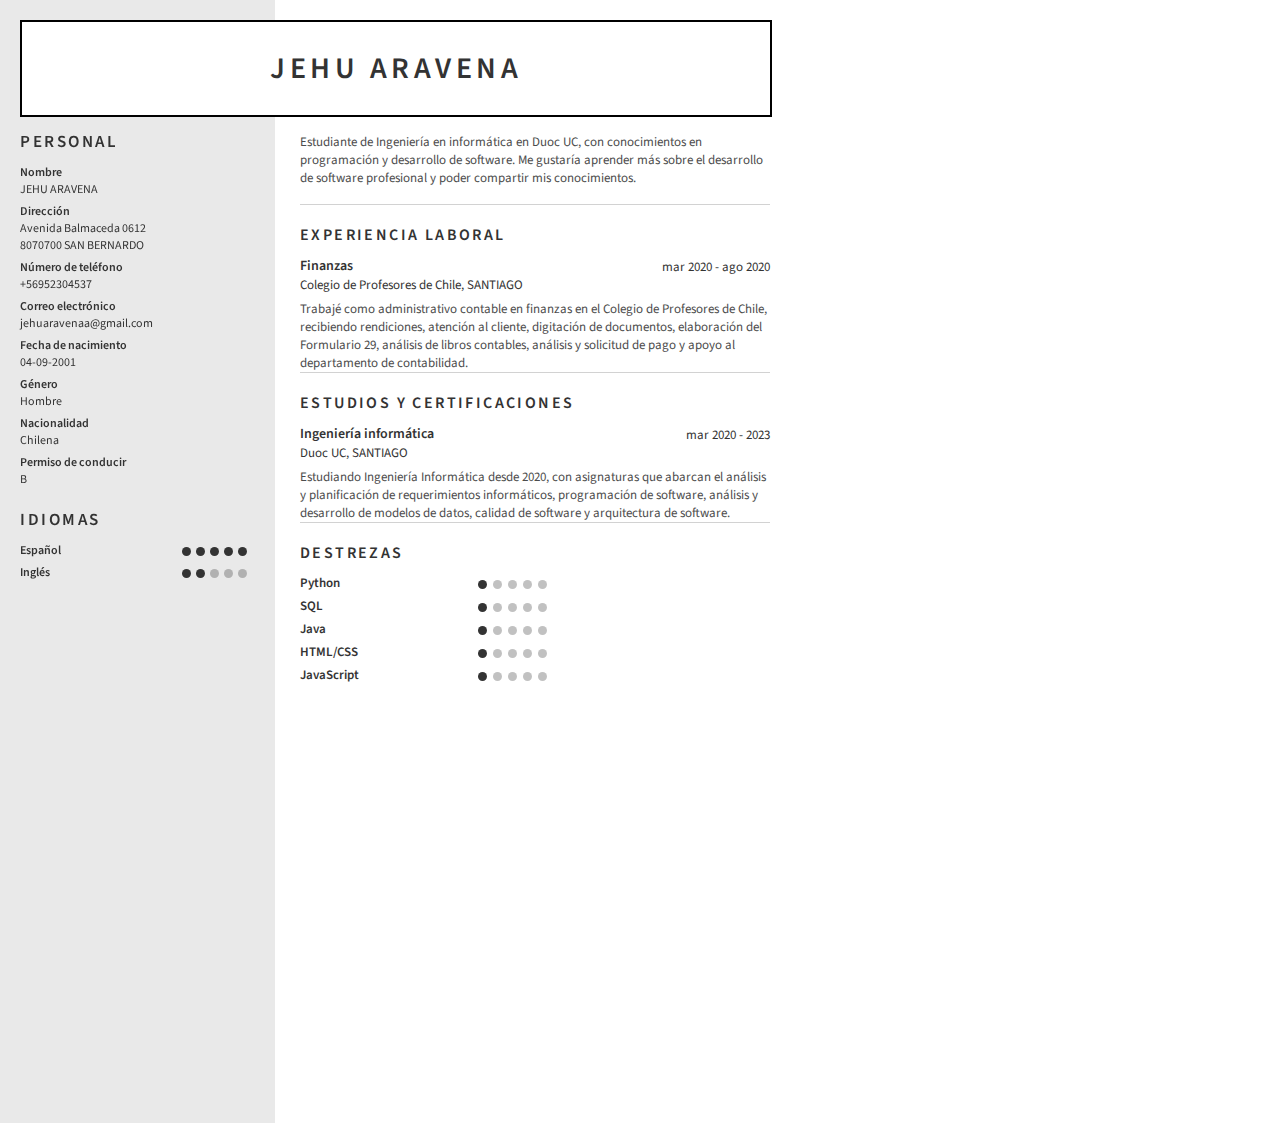
<file: Index.html>
<html lang="es" data-lt-installed="true"><head>
    <meta http-equiv="Content-Type" content="text/html; charset=utf-8">

    <!-- fonts -->
    <link href="https://fonts.googleapis.com/css?family=Source+Sans+Pro:400,500,600,700" rel="stylesheet">
    <!-- ./fonts -->

    <style>
        * {
            -webkit-font-smoothing: antialiased;
            -moz-osx-font-smoothing: grayscale;
            -webkit-box-sizing: border-box;
            box-sizing: border-box
        }

        html {
            height: 100%
        }

        body {
            width: 21cm;
            height: 100%;
            min-height: 29.7cm;
            position: relative;
            margin: 0;
            padding: 0 0;
            color: #333;
            line-height: 22px;
            /*font: 13 px "Source Sans Pro", Arial;*/
                    font: 13px "Source Sans Pro", Arial;
                    font-style: normal
        }

        h1 {
            text-transform: uppercase;
            font-style: normal;
                    font-size: 30px;
                    margin: 0;
            padding: 25px 25px 15px 25px;
            font-weight: 600;
                        letter-spacing: .15em
                    }

        h2 {
            text-transform: uppercase;                    font-size: 16px;
                    font-weight: 600;
            margin: 0;
            padding: 0;
            letter-spacing: .15em
        }

        h3 {
                    font-size: 14px;
                    font-weight: 600;
            margin: 0;
            padding: 0
        }

        p {
            color: #4c4c4c;
            line-height: 18px;
            font-weight: 400;
            margin: 0;
            padding: 0
        }

        hr {
            border: none;
            height: 1px;
            width: 100%;
            padding: 0;
            margin: 0;
            background: #d2d2d2
        }

        .section--name {
            display: block;
            padding: 0 0 10px 0;
            text-align: center;
            position: fixed;
            top: 20px;
            left: 20px;
            width: 752px;
            overflow-x: hidden;
            overflow-y: hidden;
            background: #fff;
            z-index: 999;
            border: 2px solid #000
        }

        .sections {
            left: 300px;
            top: 140px;
            position: relative;
            width: 470px;
            margin-top: -7px
        }

        .sections .section:nth-child(1) .section--title {
            padding-top: 0;
            border: none;
            margin-top: -20px
        }

        .section {
            position: relative;
            width: 100%;
            padding: 0
        }

        .section p {
            display: block;
            font-style: normal
        }

        .section:last-child {
            border: none
        }

        .section.section--summary {
            margin-bottom: 17px
        }

        .section--title {
            display: inline-block;
            position: relative;
            width: 100%;
            z-index: 99;
            margin: 0;
            font-weight: 600;
            background: #fff;
            padding: 19px 0 0 0;
            border-top: 1px solid #d2d2d2;
            page-break-inside: avoid
        }

        .section--title span {
            display: inline-block;
            margin-right: 2px
        }

        .section--title-icon {
            position: relative;
            top: 2px;
            display: inline-block;
            height: 32px;
            width: 32px;
            margin-left: -15px;
            margin-right: 0;
            background: #fff
        }

        .section--title-icon svg {
            position: relative;
            top: 3px;
            height: 22px;
            fill: #2b2b38
        }

        .section--title-icon.education svg {
            left: 2px
        }

        .section--title-icon.course svg {
            top: 4px;
            left: 3px
        }

        .section--title-icon.work svg {
            left: 3px
        }

        .section--title-icon.certificate svg {
            top: 4px;
            left: 3px
        }

        .section--title-icon.single-textarea svg {
            top: 4px;
            left: 3px
        }

        .section--title-icon.extra-curricular svg {
            top: 3px;
            left: 3px
        }

        .section--title-icon.internships svg {
            left: 3px
        }

        .section--title-icon.skill svg {
            top: 4px;
            left: 3px
        }

        .section--title-icon.reference svg {
            top: 4px;
            left: 6px
        }

        .section--time-line-overlay {
            position: absolute;
            top: 0;
            left: 10px;
            height: 100%;
            width: 1px;
            background: #2b2b38
        }

        .section--time-line {
            position: absolute;
            top: 0;
            left: 0;
            height: 100%;
            width: 1px;
            background: #2b2b38
        }

        .section--time-line-hide-overlay {
            display: none;
            position: absolute;
            left: -5px;
            top: 30px;
            width: 10px;
            height: 100%;
            background: #fff;
            z-index: 9
        }

        .section--item:last-child {
            background: #fff;
            padding-bottom: 15px
        }

        .section--item:last-child .section--time-line {
            height: 30px
        }

        .section--item:last-child .section--time-line-hide-overlay {
            display: inline
        }

        .section--time-line-dot {
            position: absolute;
            left: 0;
            top: 24px;
            height: 1px;
            width: 12px;
            border-radius: 50%;
            background: #2b2b38
        }

        .section--heading-group {
            display: block;
            margin: 0;
            padding: 0 0 6px 0;
            page-break-inside: avoid !important
        }

        .section--list {
            display: block;
            list-style: none;
            padding: 0;
            margin: 0
        }

        .section--list.skills {
            padding-top: 5px;
            margin-bottom: 20px
        }

        .section--list.no-indent .section--item {
            padding-left: 0
        }

        .section--item {
            display: block;
            position: relative;
            list-style: none;
            padding: 0;
            margin: 0
        }

        .section--item.skills {
            display: inline-block;
            padding-top: 5px;
            padding-bottom: 0;
            width: 100%;
            margin: 0
        }

        .section--item.skills h3 {
                    font-size: 13px;
                }

        .section--item.skills:last-child {
            padding-bottom: 0
        }

        .skills--label {
            display: inline-block;
            width: 175px;
            margin: 0
        }

        .skills--stars {
            display: inline-block;
            position: relative;
            top: 4px
        }

        .skills--stars svg {
            fill: #b1b1b1
        }

        .skills--stars svg.active {
            fill: #2b2b38
        }

        .section--date {
            position: absolute;
            right: 0;
            text-align: right;
            top: 12px;
                    width: 120px;
            font-size: 13px;
                    padding: 0;
            margin: 0
        }

        .section--heading {
            display: block;
            padding: 10px 0 0 0;
            margin: 0
        }

        .section--sub-heading {
            display: block;
            padding: 0;
            margin: 0;
                    font-size: 13px;
                }

        .section--content {
            display: block;
            padding: 0;
            margin: 0
        }

        .section--content p {
            display: block
        }

        .section--content ol, .section--content ul {
            page-break-inside: auto;
            white-space: normal;
            font-weight: 400;
            list-style-position: outside;
            color: #4c4c4c;
            margin: 0;
            padding: 0 0 0 16px
        }

        .section--content ol li, .section--content ul li {
            line-height: 18px
        }

        .section--content ul li {
            list-style-type: disc
        }

        .section--content ol {
            padding-left: 14px
        }

        .section--content-single-textarea {
            padding-top: 10px;
            padding-bottom: 15px
        }

        .sidebar--bg {
            position: fixed;
            top: 0;
            left: 0;
            width: 275px;
            background: #e9e9e9;
            height: 18000px;
            overflow-x: hidden;
            overflow-y: hidden
        }

        .sidebar {
            top: 100px;
            left: 0;
            position: fixed;
            z-index: 1;
            padding: 10px 0 0 20px;
            width: 275px;
            height: auto
        }

        .avatar {
            top: 27px;
            left: 20px;
            position: absolute;
            display: inline-block;
            padding: 0;
            margin: 0;
            z-index: 99999;
            height: 92px;
            width: 100px;
            -webkit-background-size: cover !important;
            background-size: cover !important;
            background-position: center center !important;
            border: 2px solid #483b3b
        }

        .avatar--bg-rectangle {
            position: absolute;
            z-index: 0;
            top: 0;
            left: 0;
            width: 215px;
            height: 120px;
            background: #4e6671
        }

        .avatar--bg-circle {
            position: absolute;
            display: inline;
            z-index: 0;
            top: 8px;
            left: 0;
            border-radius: 100%;
            width: 215px;
            height: 200px;
            background: #4e6671
        }

        .sidebar--data {
            display: block
        }

        .sidebar--title {
                    font-size: 17px;
                    font-weight: 600;
            width: 88%;
            padding: 20px 0 0 0;
            margin: 0 0 10px 0;
            letter-spacing: .15em;
            page-break-inside: avoid
        }

        .sidebar--title span {
            float: left;
            display: inline;
            padding-right: 2px;
            z-index: 1
        }

        .sidebar--title span:last-child {
            padding-right: 10px
        }

        .sidebar--title hr {
            position: absolute;
            left: 0;
            bottom: 18px;
            border: none;
            height: 1px;
            width: calc(100% - 10px);
            background: #fff
        }

        .sidebar--title svg {
            position: relative;
            top: 4px;
            margin-right: 4px
        }

        .sidebar--label {
            font-weight: 600
        }

        .sidebar--list {
            display: block;
            list-style: none;
            margin: 0;
            padding: 0
        }

        .sidebar--item {
            display: block;
            list-style: none;
            position: relative;
                    font-size: 12px;
                    margin: 0;
            padding: 0 5px 5px 0
        }

        .sidebar--item.sidebar--item-personal {
            padding: 0 5px 5px 0
        }

        .sidebar--item.sidebar--item-interest {
            padding-left: 15px;
            padding-bottom: 0
        }

        .sidebar--item:last-child {
            padding-bottom: 0
        }

        .sidebar--icon-square {
            display: inline-block;
            height: 7px;
            width: 7px;
            position: absolute;
            top: 8px;
            margin: 0 5px 0 0;
            background: #333;
            left: 0;
            border-radius: 1px
        }

        .sidebar--item-icon {
            top: 2px;
            left: -8px;
            position: absolute;
            fill: #fff;
            height: 15px
        }

        .sidebar--item-text {
            line-height: 21px
        }

        .sidebar--item-align-right {
            float: right;
            margin-right: 20px
        }

        .skills__list {
            position: relative;
            display: inline-block;
            list-style: none;
            margin: 0;
            padding: 0;
            top: 2px
        }

        .skills__item {
            display: inline-block;
            height: 9px;
            width: 9px;
            margin: 0 3px 0 0;
            border-radius: 50%;
            opacity: .3;
            background: #333
        }

        .skills__item.active {
            opacity: 1
        }

        body.c--333333 {
            color: #333 !important
        }

        .c--333333 .sidebar--bg {
            background: #e9e9e9 !important
        }

        .c--333333 .section--name {
            border-color: #333 !important
        }

        .c--333333 .sidebar--icon-square {
            background: #333 !important
        }

        .c--333333 .skills__item {
            border-color: #333 !important
        }

        body.c--4e473f {
            color: #4e473f !important
        }

        .c--4e473f .sidebar--bg {
            background: #f1ede9 !important
        }

        .c--4e473f .section--name {
            border-color: #4e473f !important
        }

        .c--4e473f .sidebar--icon-square {
            background: #4e473f !important
        }

        .c--4e473f .skills__item {
            border-color: #4e473f !important
        }

        body.c--243526 {
            color: #243526 !important
        }

        .c--243526 .sidebar--bg {
            background: #e9f1ea !important
        }

        .c--243526 .section--name {
            border-color: #243526 !important
        }

        .c--243526 .sidebar--icon-square {
            background: #243526 !important
        }

        .c--243526 .skills__item {
            border-color: #243526 !important
        }

        body.c--4e473f {
            color: #493b3b !important
        }

        .c--4e473f .sidebar--bg {
            background: #f1e9e9 !important
        }

        .c--4e473f .section--name {
            border-color: #493b3b !important
        }

        .c--4e473f .sidebar--icon-square {
            background: #493b3b !important
        }

        .c--4e473f .skills__item {
            border-color: #493b3b !important
        }

        .section--item:last-child {
            padding-bottom: 0 !important;
        }
    </style>

</head>
<body class="c--493b3b" style="overflow: hidden !important;">


<div class="sidebar--bg"></div>

<div class="section--name" style="text-align: center;">
    <h1>
                    JEHU ARAVENA
            </h1>
</div>

<aside class="sidebar">

    <div class="sidebar--data">
        <h2 class="sidebar--title">
            Personal
        </h2>

        <ul class="sidebar--list">
            <li class="sidebar--item sidebar--item-personal">
                <span class="sidebar--label">Nombre</span><br>
                                    JEHU ARAVENA
                            </li>

                        <li class="sidebar--item sidebar--item-personal">
                <span class="sidebar--label">Dirección</span><br>
                Avenida Balmaceda 0612                <br>
                                    8070700 SAN BERNARDO
                            </li>
            

                        <li class="sidebar--item sidebar--item-personal">
                <span class="sidebar--label">Número de teléfono</span><br>
                +56952304537
            </li>
            

            <li class="sidebar--item sidebar--item-personal">
                <span class="sidebar--label">Correo electrónico</span><br>
                jehuaravenaa@gmail.com
            </li>

                            <li class="sidebar--item sidebar--item-personal">
                    <span class="sidebar--label">Fecha de nacimiento</span><br>
                                            04-09-2001
                                    </li>
            
            

            
                <li class="sidebar--item sidebar--item-personal">
                    <span class="sidebar--label">Género</span><br>
                                            Hombre
                                    </li>
            

                            <li class="sidebar--item sidebar--item-personal">
                    <span class="sidebar--label">Nacionalidad</span><br>
                    Chilena
                </li>
            
            

                            <li class="sidebar--item sidebar--item-personal">
                    <span class="sidebar--label">Permiso de conducir</span><br>
                    B
                </li>
            

            
            
        </ul>

    </div>

 
    

    

    

    
        
    

    
        
            <div class="sidebar--data">
                <h2 class="sidebar--title">
                    Idiomas
                </h2>

                <ul class="sidebar--list">
                                                                    <li class="sidebar--item">
                            <span class="sidebar--label">Español</span>
                            <span class="sidebar--item-align-right">
                                <ul class="skills__list">
                                    <li class="skills__item active"></li>
                                    <li class="skills__item active"></li>
                                    <li class="skills__item active"></li>
                                    <li class="skills__item active"></li>
                                    <li class="skills__item active"></li>
                                </ul>
                            </span>
                        </li>
                                                                                            <li class="sidebar--item">
                            <span class="sidebar--label">Inglés</span>
                            <span class="sidebar--item-align-right">
                                <ul class="skills__list">
                                    <li class="skills__item active"></li>
                                    <li class="skills__item active"></li>
                                    <li class="skills__item "></li>
                                    <li class="skills__item "></li>
                                    <li class="skills__item "></li>
                                </ul>
                            </span>
                        </li>
                                                            </ul>

            </div>
        
    

    
        
    

    

    

    

    

</aside>

<section class="sections">

    

        
            <div class="section section--summary">

                <div class="section--content">
                    <p>Estudiante de Ingeniería en informática en Duoc UC, con conocimientos en programación y desarrollo de software. Me gustaría aprender más sobre el desarrollo de software profesional y poder compartir mis conocimientos.</p>
                </div>
            </div>




        

    

        
            
                <div class="section">

                    <div class="section--title">
                        <h2>
                            Experiencia laboral
                        </h2>
                    </div>

                    <ol class="section--list">
                                                    <li class="section--item">

                                <div class="section--heading-group">
                                    <div class="section--date">mar 2020 - ago 2020</div>
                                    <div class="section--heading">
                                        <h3>Finanzas</h3>
                                    </div>
                                    <div class="section--sub-heading">
                                        Colegio de Profesores de Chile, SANTIAGO                                    </div>
                                </div>
                                                                    <div class="section--content">
                                        <p>Trabajé como administrativo contable en finanzas en el Colegio de Profesores de Chile, recibiendo rendiciones, atención al cliente, digitación de documentos, elaboración del Formulario 29, análisis de libros contables, análisis y solicitud de pago y apoyo al departamento de contabilidad.</p>
                                    </div>
                                                            </li>
                                            </ol>
                </div>
            
        

    

        
                            <div class="section">
                    <div class="section--title">
                        <h2>
                            Estudios y certificaciones
                        </h2>
                    </div>

                    <ol class="section--list">

                        
                            <li class="section--item">
                                <div class="section--heading-group">
                                    <div class="section--date">
                                        mar 2020 - 2023
                                    </div>
                                    <div class="section--heading">
                                        <h3>Ingeniería informática</h3>
                                    </div>
                                    <div class="section--sub-heading">
                                        Duoc UC, SANTIAGO                                    </div>
                                </div>
                                                                    <div class="section--content">
                                        <p>Estudiando Ingeniería Informática desde 2020, con asignaturas que abarcan el análisis y planificación de requerimientos informáticos, programación de software, análisis y desarrollo de modelos de datos, calidad de software y arquitectura de software.</p>
                                    </div>
                                                            </li>

                                            </ol>
                </div>
            

        

    

        
            
                <div class="section">

                    <div class="section--title">
                        <h2>
                            Destrezas
                        </h2>
                    </div>


                    <ol class="section--list skills">

                                                                                    <li class="section--item skills">
                                    <div class="skills--label">
                                        <h3>Python</h3>
                                    </div>
                                    <ul class="skills__list">
                                        <li class="skills__item active"></li>
                                        <li class="skills__item "></li>
                                        <li class="skills__item "></li>
                                        <li class="skills__item "></li>
                                        <li class="skills__item "></li>
                                    </ul>
                                </li>
                            
                                                                                    <li class="section--item skills">
                                    <div class="skills--label">
                                        <h3>SQL</h3>
                                    </div>
                                    <ul class="skills__list">
                                        <li class="skills__item active"></li>
                                        <li class="skills__item "></li>
                                        <li class="skills__item "></li>
                                        <li class="skills__item "></li>
                                        <li class="skills__item "></li>
                                    </ul>
                                </li>
                            
                                                                                    <li class="section--item skills">
                                    <div class="skills--label">
                                        <h3>Java</h3>
                                    </div>
                                    <ul class="skills__list">
                                        <li class="skills__item active"></li>
                                        <li class="skills__item "></li>
                                        <li class="skills__item "></li>
                                        <li class="skills__item "></li>
                                        <li class="skills__item "></li>
                                    </ul>
                                </li>
                            
                                                                                    <li class="section--item skills">
                                    <div class="skills--label">
                                        <h3>HTML/CSS</h3>
                                    </div>
                                    <ul class="skills__list">
                                        <li class="skills__item active"></li>
                                        <li class="skills__item "></li>
                                        <li class="skills__item "></li>
                                        <li class="skills__item "></li>
                                        <li class="skills__item "></li>
                                    </ul>
                                </li>
                            
                                                                                    <li class="section--item skills">
                                    <div class="skills--label">
                                        <h3>JavaScript</h3>
                                    </div>
                                    <ul class="skills__list">
                                        <li class="skills__item active"></li>
                                        <li class="skills__item "></li>
                                        <li class="skills__item "></li>
                                        <li class="skills__item "></li>
                                        <li class="skills__item "></li>
                                    </ul>
                                </li>
                            
                        
                    </ol>

                </div>
            

        

    

        
            

        

    

        

    

        
            

        

    

        
            
        

    

        

    

        
            

        

    
</section>




</body></html>
</file>
